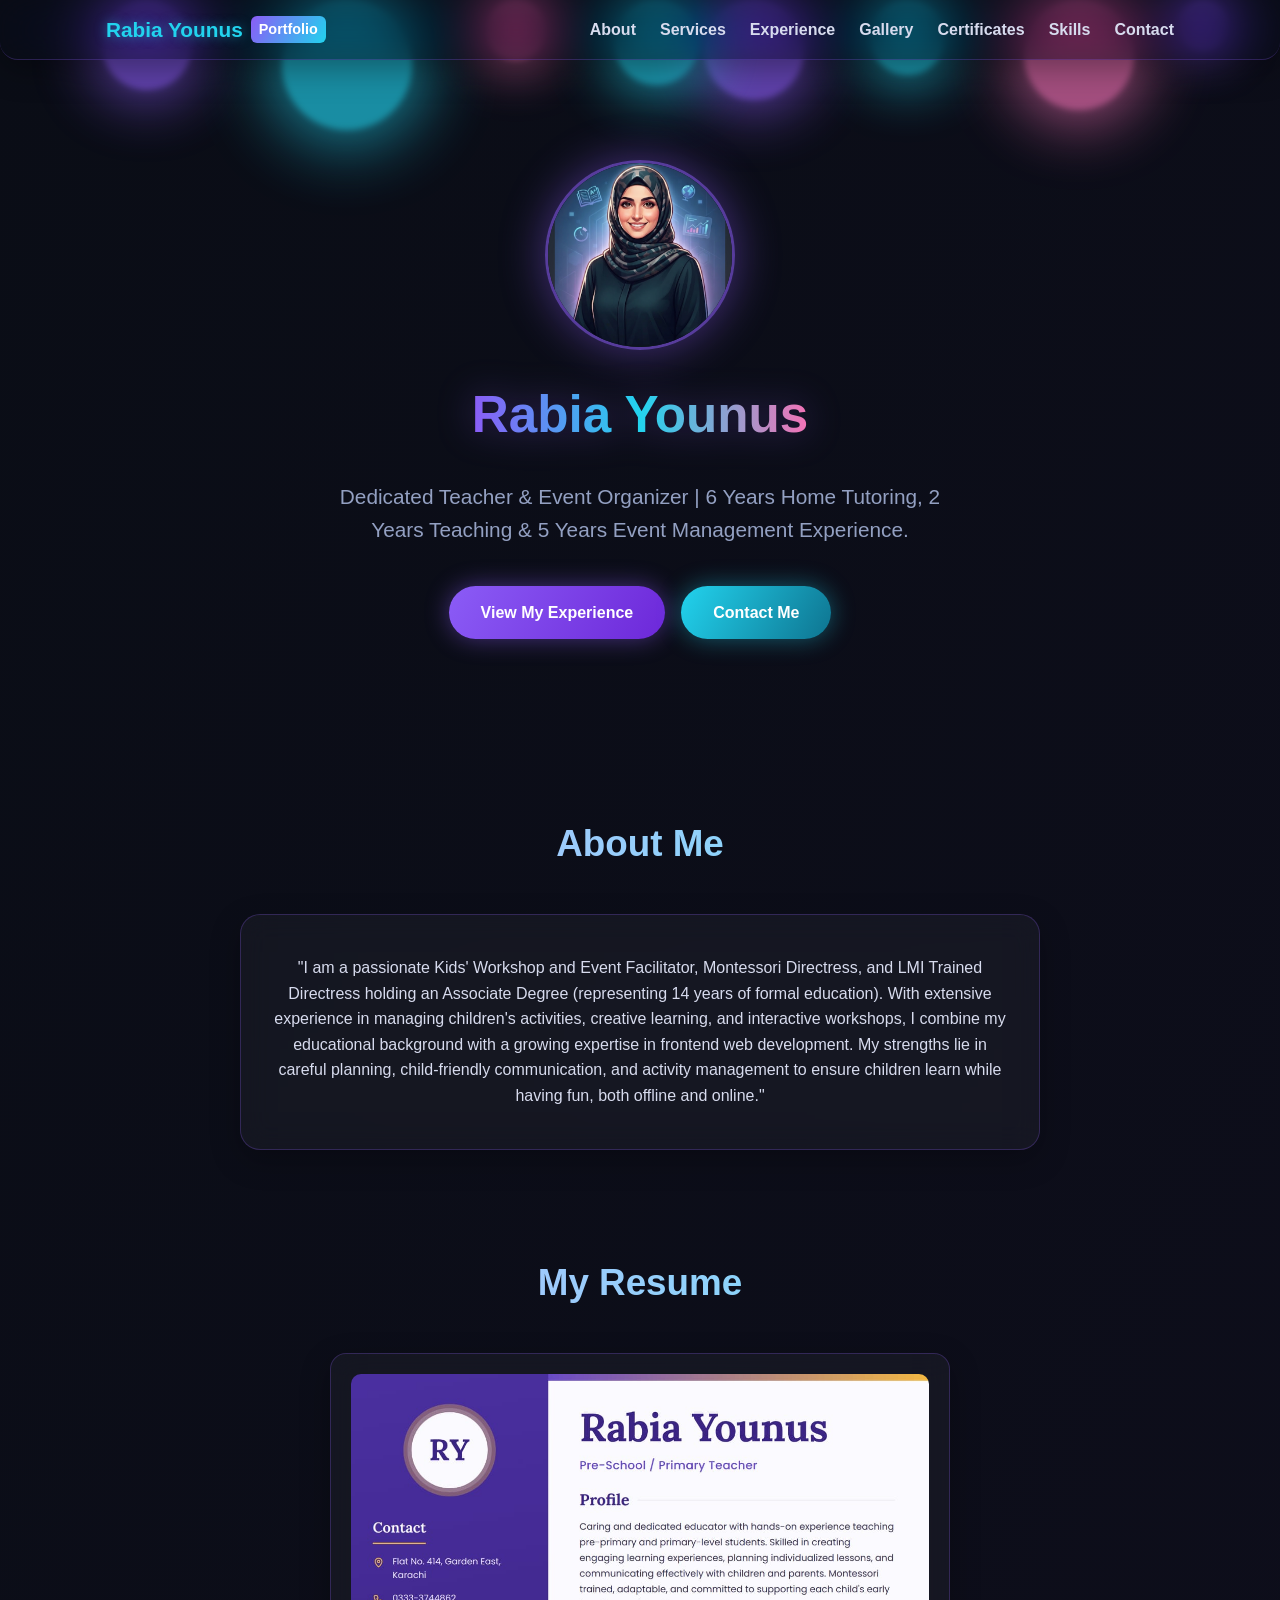
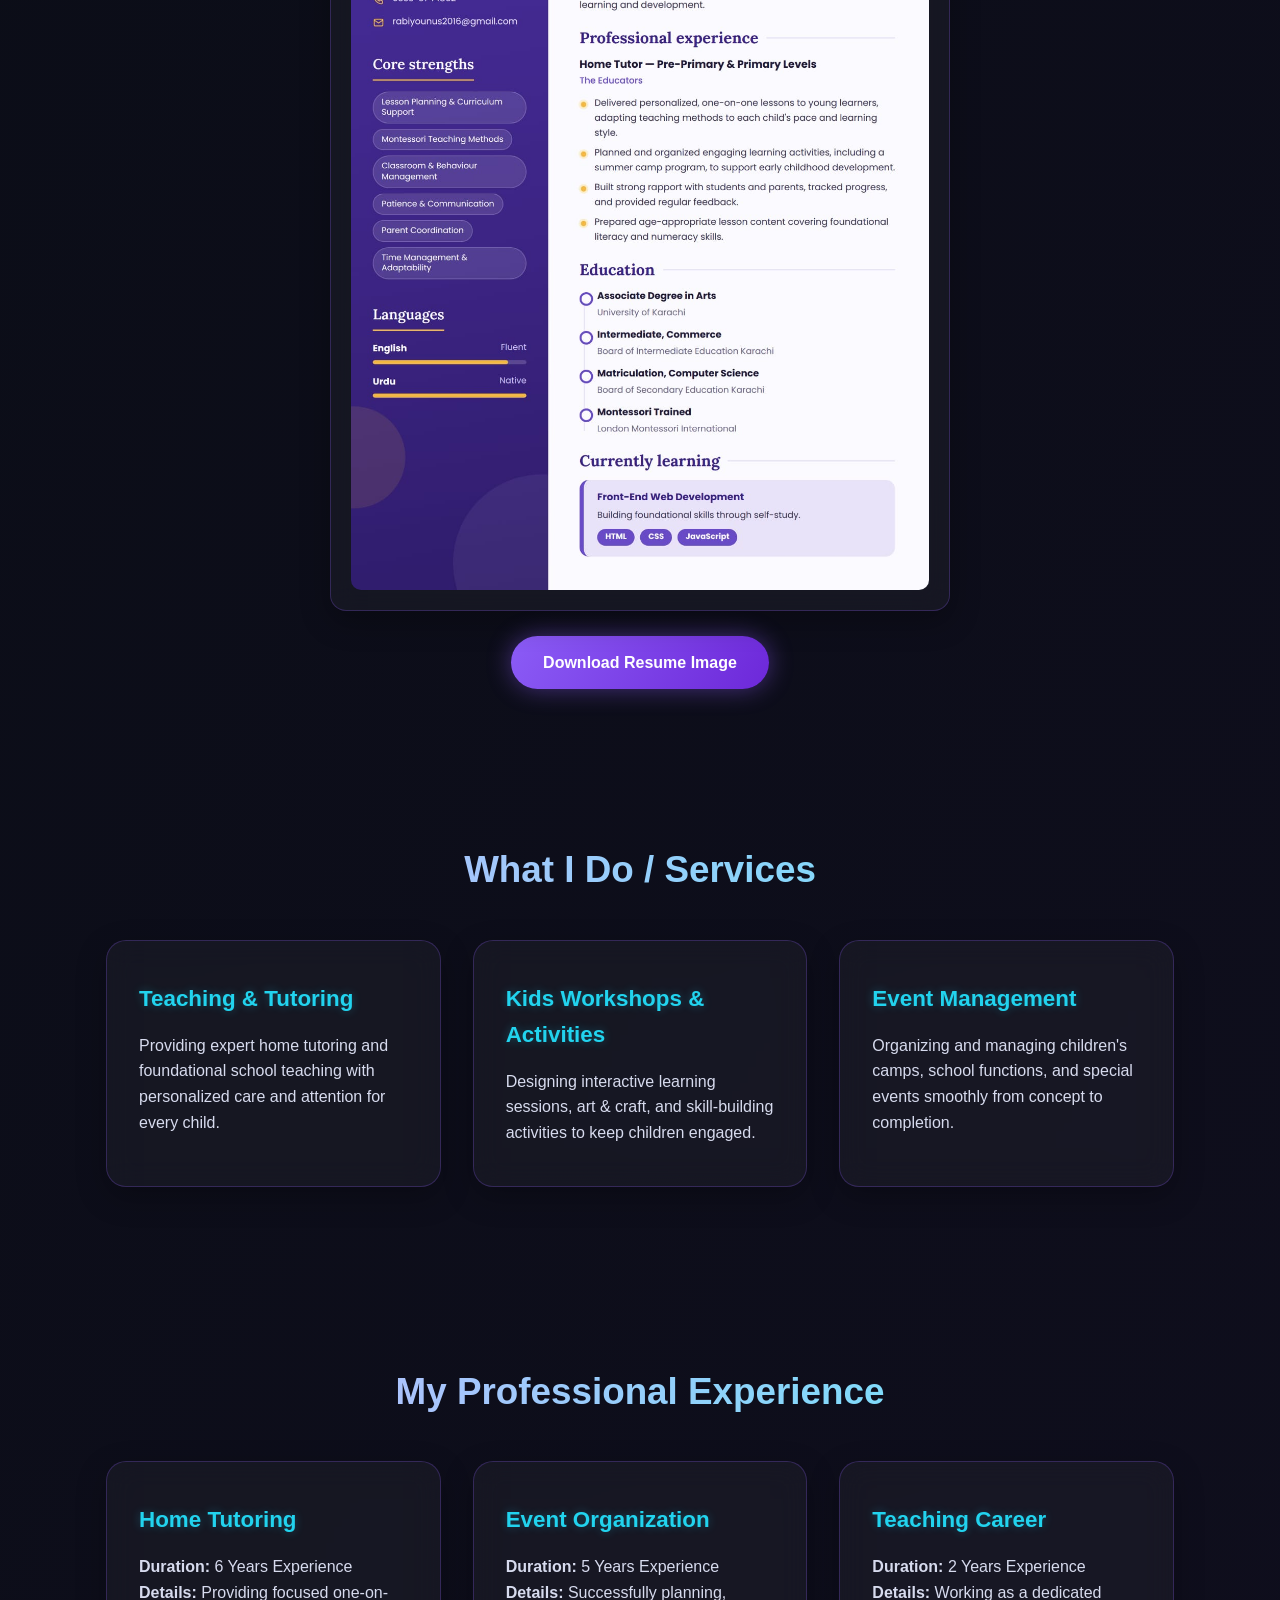
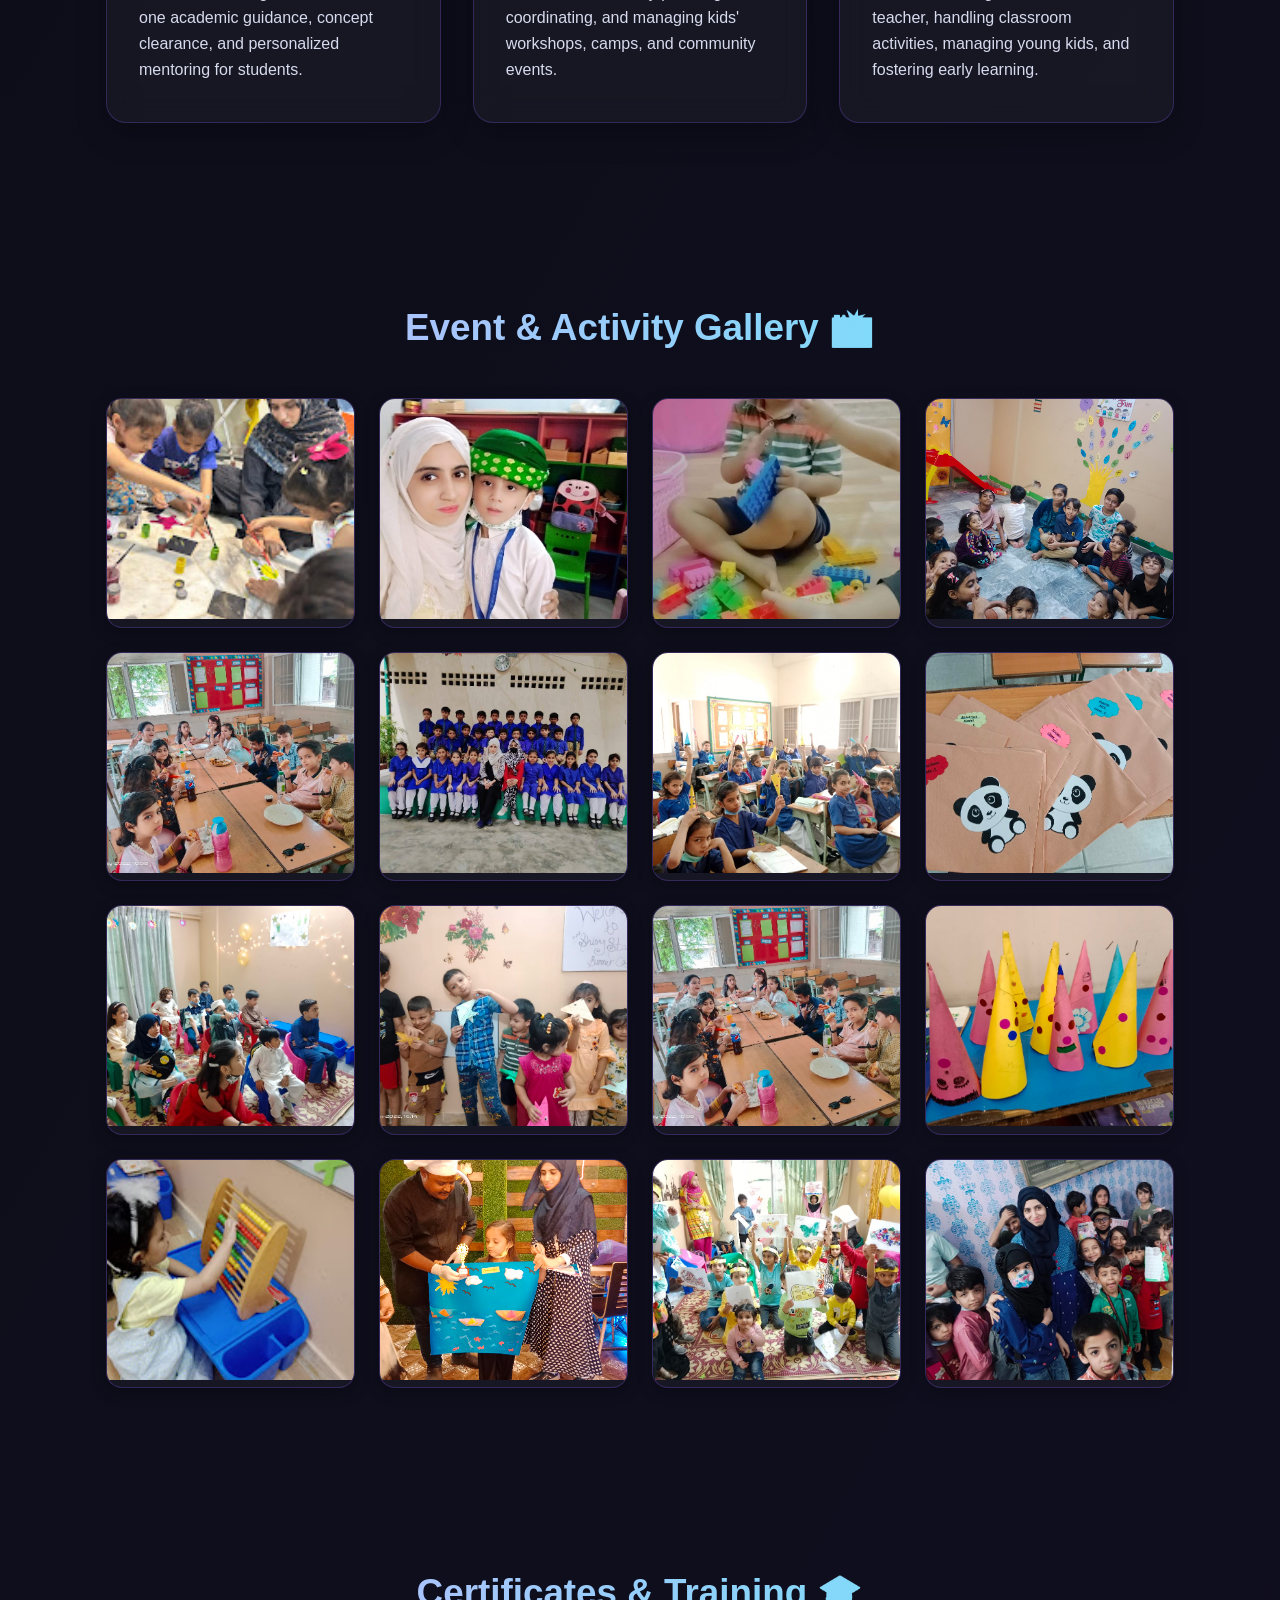
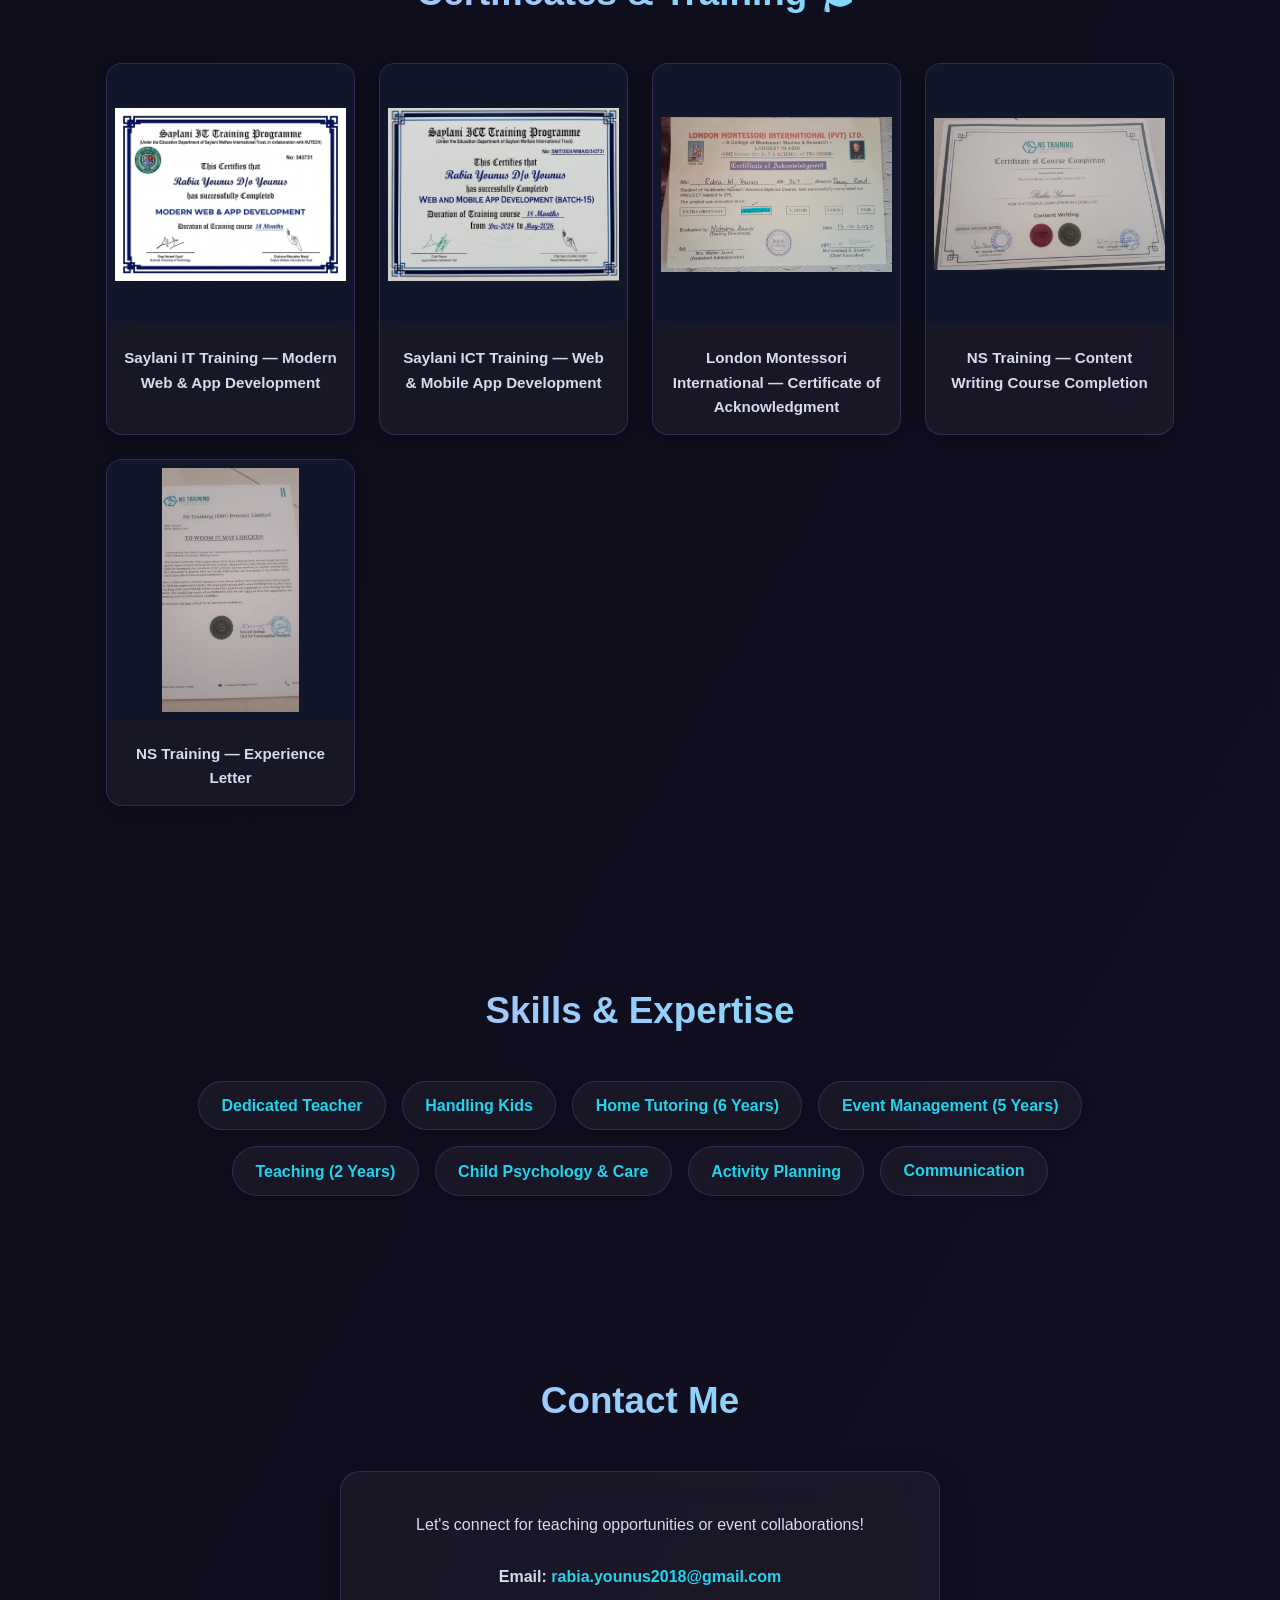
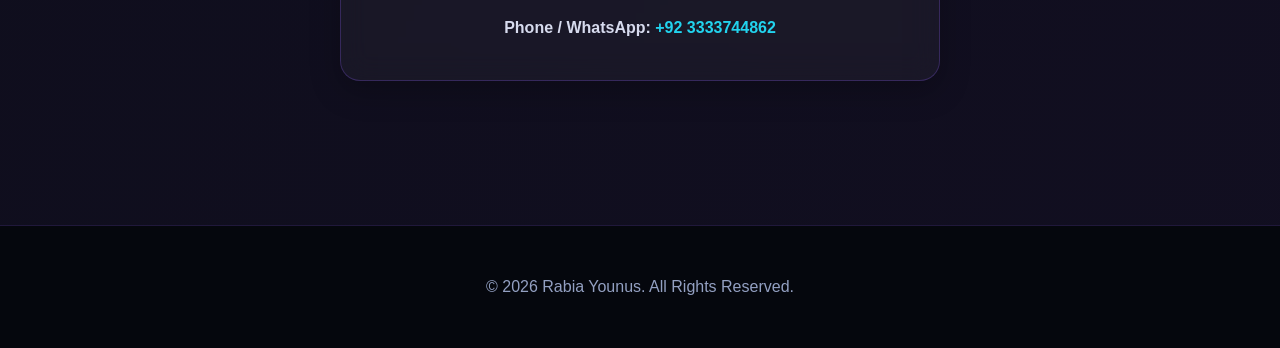
<file: index.html>
<!DOCTYPE html>
<html lang="en">

<head>
    <meta charset="UTF-8">
    <meta name="viewport" content="width=device-width, initial-scale=1.0">

    <link rel="stylesheet" href="style.css">

    <title>Rabia Younus — Educator & Event Facilitator</title>

    <style>

        /* =========================================
           ROOT VARIABLES
        ========================================= */

        :root {
            --primary: #8b5cf6;
            --secondary: #22d3ee;
            --accent: #f472b6;
            --text-color: #d7dbee;
            --muted: #93a0c2;
            --card-bg: rgba(255, 255, 255, 0.04);
            --card-border: rgba(139, 92, 246, 0.25);
            --heading-color: #f4f2ff;
        }


        /* =========================================
           GLOBAL RESET
        ========================================= */

        * {
            margin: 0;
            padding: 0;
            box-sizing: border-box;
            font-family: 'Segoe UI', Tahoma, Geneva, Verdana, sans-serif;
            scroll-behavior: smooth;
        }


        /* =========================================
           BODY
        ========================================= */

        body {
            background: linear-gradient(
                120deg,
                #0a0d16,
                #140f24,
                #0b1a22,
                #0a0d16
            );

            background-size: 400% 400%;
            animation: gradientFlow 18s ease infinite;

            color: var(--text-color);
            line-height: 1.6;

            overflow-x: hidden;
            position: relative;
        }


        @keyframes gradientFlow {

            0% {
                background-position: 0% 50%;
            }

            50% {
                background-position: 100% 50%;
            }

            100% {
                background-position: 0% 50%;
            }

        }


        /* =========================================
           FLOATING BACKGROUND BALLS
        ========================================= */

        .bg-balls {
            position: fixed;
            inset: 0;

            width: 100%;
            height: 100%;

            overflow: hidden;

            z-index: 0;
            pointer-events: none;
        }


        .bg-balls span {
            position: absolute;

            display: block;

            border-radius: 50%;

            filter: blur(3px);

            opacity: 0.65;

            animation: floatBall linear infinite;
        }


        .bg-balls span:nth-child(1) {
            width: 90px;
            height: 90px;
            left: 8%;

            background: #8b5cf6;
            box-shadow: 0 0 60px 10px #8b5cf6;

            animation-duration: 22s;
            animation-delay: 0s;
        }


        .bg-balls span:nth-child(2) {
            width: 130px;
            height: 130px;
            left: 22%;

            background: #22d3ee;
            box-shadow: 0 0 70px 12px #22d3ee;

            animation-duration: 28s;
            animation-delay: -4s;
        }


        .bg-balls span:nth-child(3) {
            width: 60px;
            height: 60px;
            left: 38%;

            background: #f472b6;
            box-shadow: 0 0 50px 10px #f472b6;

            animation-duration: 18s;
            animation-delay: -8s;
        }


        .bg-balls span:nth-child(4) {
            width: 100px;
            height: 100px;
            left: 55%;

            background: #8b5cf6;
            box-shadow: 0 0 60px 10px #8b5cf6;

            animation-duration: 26s;
            animation-delay: -2s;
        }


        .bg-balls span:nth-child(5) {
            width: 75px;
            height: 75px;
            left: 68%;

            background: #22d3ee;
            box-shadow: 0 0 55px 10px #22d3ee;

            animation-duration: 20s;
            animation-delay: -10s;
        }


        .bg-balls span:nth-child(6) {
            width: 110px;
            height: 110px;
            left: 80%;

            background: #f472b6;
            box-shadow: 0 0 65px 12px #f472b6;

            animation-duration: 30s;
            animation-delay: -6s;
        }


        .bg-balls span:nth-child(7) {
            width: 50px;
            height: 50px;
            left: 92%;

            background: #8b5cf6;
            box-shadow: 0 0 45px 8px #8b5cf6;

            animation-duration: 16s;
            animation-delay: -12s;
        }


        .bg-balls span:nth-child(8) {
            width: 85px;
            height: 85px;
            left: 48%;

            background: #22d3ee;
            box-shadow: 0 0 55px 10px #22d3ee;

            animation-duration: 24s;
            animation-delay: -14s;
        }


        @keyframes floatBall {

            0% {
                transform: translateY(110vh) scale(0.8);
                opacity: 0;
            }

            10% {
                opacity: 0.65;
            }

            50% {
                transform: translateY(45vh) scale(1.1);
            }

            90% {
                opacity: 0.65;
            }

            100% {
                transform: translateY(-15vh) scale(0.8);
                opacity: 0;
            }

        }


        /* =========================================
           CONTENT Z-INDEX
        ========================================= */

        header,
        main,
        section,
        footer {
            position: relative;
            z-index: 1;
        }


        /* =========================================
           SCROLL REVEAL
        ========================================= */

        .reveal {
            opacity: 0;
            transform: translateY(30px);

            transition:
                opacity 0.8s ease,
                transform 0.8s ease;
        }


        .reveal.visible {
            opacity: 1;
            transform: translateY(0);
        }


        .grid-3 .card.reveal,
        .gallery-grid .gallery-item.reveal {
            transition-delay: var(--delay, 0s);
        }


        /* =========================================
           HEADER
        ========================================= */

        header {
            background: rgba(10, 13, 22, 0.55);

            backdrop-filter: blur(20px) saturate(180%);
            -webkit-backdrop-filter: blur(20px) saturate(180%);

            border-bottom: 1px solid rgba(139, 92, 246, 0.25);

            border-radius: 0 0 18px 18px;

            box-shadow:
                0 8px 32px rgba(0, 0, 0, 0.35);

            position: fixed;

            width: 100%;

            top: 0;

            z-index: 1000;

            transition:
                background 0.3s ease,
                box-shadow 0.3s ease;
        }


        header.scrolled {
            background: rgba(10, 13, 22, 0.85);

            box-shadow:
                0 8px 32px rgba(139, 92, 246, 0.18);
        }


        /* =========================================
           NAV CONTAINER
        ========================================= */

        .nav-container {
            max-width: 1100px;

            margin: 0 auto;

            display: flex;

            justify-content: space-between;

            align-items: center;

            padding: 0.8rem 1rem;
        }


        /* =========================================
           LOGO
        ========================================= */

        .logo {
            font-weight: 800;

            font-size: 1.3rem;

            display: flex;

            align-items: center;

            gap: 8px;

            color: var(--secondary);

            text-shadow:
                0 0 12px rgba(34, 211, 238, 0.5);

            white-space: nowrap;
        }


        .logo span {
            background:
                linear-gradient(
                    120deg,
                    #8b5cf6,
                    #22d3ee
                );

            backdrop-filter: blur(4px);

            color: #ffffff;

            padding: 2px 8px;

            border-radius: 6px;

            font-size: 0.9rem;

            text-shadow: none;
        }


        /* =========================================
           DESKTOP NAV
        ========================================= */

        nav ul {
            display: flex;

            align-items: center;

            list-style: none;

            gap: 1.5rem;
        }


        nav a {
            position: relative;

            text-decoration: none;

            color: var(--text-color);

            font-weight: 600;

            transition:
                color 0.3s ease,
                text-shadow 0.3s ease;
        }


        nav a:hover {
            color: var(--secondary);

            text-shadow:
                0 0 10px rgba(34, 211, 238, 0.6);
        }


        /* NAV UNDERLINE */

        nav a::after {
            content: '';

            position: absolute;

            left: 0;

            bottom: -4px;

            width: 0;

            height: 2px;

            background: var(--secondary);

            box-shadow:
                0 0 8px var(--secondary);

            transition:
                width 0.3s ease;
        }


        nav a:hover::after {
            width: 100%;
        }


        /* =========================================
           HAMBURGER BUTTON
        ========================================= */

        .menu-toggle {
            display: none;

            border: none;

            background: transparent;

            color: var(--secondary);

            font-size: 2rem;

            cursor: pointer;

            padding: 5px 10px;

            line-height: 1;

            text-shadow:
                0 0 12px rgba(34, 211, 238, 0.6);

            z-index: 1100;
        }


        .menu-toggle:hover {
            color: var(--accent);

            transform: scale(1.08);
        }


        /* =========================================
           SECTIONS
        ========================================= */

        section {
            padding: 7rem 1rem 4rem 1rem;

            max-width: 1100px;

            margin: 0 auto;
        }


        /* =========================================
           HERO
        ========================================= */

        .hero {
            display: flex;

            flex-direction: column;

            align-items: center;

            text-align: center;

            padding-top: 10rem;

            gap: 1.5rem;
        }


        .avatar-img {
            width: 190px;

            height: 190px;

            border-radius: 50%;

            object-fit: cover;

            border:
                3px solid rgba(139, 92, 246, 0.6);

            box-shadow:
                0 0 45px rgba(139, 92, 246, 0.45);

            transition:
                transform 0.4s ease,
                box-shadow 0.4s ease;
        }


        .avatar-img:hover {
            transform:
                scale(1.06)
                rotate(-2deg);

            box-shadow:
                0 0 60px rgba(34, 211, 238, 0.55);
        }


        .hero h1 {
            font-size: 3.2rem;

            font-weight: 800;

            background:
                linear-gradient(
                    90deg,
                    #8b5cf6,
                    #22d3ee 50%,
                    #f472b6
                );

            -webkit-background-clip: text;

            background-clip: text;

            color: transparent;

            filter:
                drop-shadow(
                    0 0 18px
                    rgba(139, 92, 246, 0.35)
                );
        }


        .hero p {
            font-size: 1.3rem;

            color: var(--muted);

            max-width: 650px;

            font-weight: 400;
        }


        /* =========================================
           BUTTONS
        ========================================= */

        .btn-group {
            display: flex;

            gap: 1rem;

            margin-top: 1rem;
        }


        .btn {
            display: inline-block;

            background:
                linear-gradient(
                    120deg,
                    #8b5cf6,
                    #6d28d9
                );

            color: white;

            padding:
                0.85rem 2rem;

            border-radius: 30px;

            text-decoration: none;

            font-weight: 600;

            box-shadow:
                0 0 25px
                rgba(139, 92, 246, 0.45);

            transition:
                transform 0.3s ease,
                box-shadow 0.3s ease;
        }


        .btn:hover {
            transform:
                translateY(-3px);

            box-shadow:
                0 0 35px
                rgba(139, 92, 246, 0.7);
        }


        .btn-secondary {
            background:
                linear-gradient(
                    120deg,
                    #22d3ee,
                    #0e7490
                );

            box-shadow:
                0 0 25px
                rgba(34, 211, 238, 0.4);
        }


        .btn-secondary:hover {
            box-shadow:
                0 0 35px
                rgba(34, 211, 238, 0.65);
        }


        /* =========================================
           HEADINGS
        ========================================= */

        h2 {
            font-size: 2.3rem;

            margin-bottom: 2.5rem;

            text-align: center;

            font-weight: 800;

            background:
                linear-gradient(
                    90deg,
                    #c4b5fd,
                    #67e8f9
                );

            -webkit-background-clip: text;

            background-clip: text;

            color: transparent;
        }


        /* =========================================
           CARDS
        ========================================= */

        .grid-3 {
            display: grid;

            grid-template-columns:
                repeat(
                    auto-fit,
                    minmax(300px, 1fr)
                );

            gap: 2rem;
        }


        .card {
            background: var(--card-bg);

            backdrop-filter: blur(14px);

            -webkit-backdrop-filter:
                blur(14px);

            padding:
                2.5rem 2rem;

            border-radius: 20px;

            box-shadow:
                0 10px 30px
                rgba(0, 0, 0, 0.25);

            border:
                1px solid
                var(--card-border);

            transition:
                transform 0.35s ease,
                box-shadow 0.35s ease,
                background 0.35s ease,
                border-color 0.35s ease;
        }


        .card:hover {
            transform:
                translateY(-5px);

            border-color:
                rgba(34, 211, 238, 0.55);

            box-shadow:
                0 15px 40px
                rgba(34, 211, 238, 0.18);
        }


        .card h3 {
            margin-bottom: 1rem;

            color: var(--secondary);

            font-size: 1.4rem;

            text-shadow:
                0 0 10px
                rgba(34, 211, 238, 0.3);
        }


        /* =========================================
           GALLERY
        ========================================= */

        .gallery-grid {
            display: grid;

            grid-template-columns:
                repeat(
                    auto-fit,
                    minmax(220px, 1fr)
                );

            gap: 1.5rem;
        }


        .gallery-item {
            overflow: hidden;

            border-radius: 16px;

            box-shadow:
                0 4px 15px
                rgba(0, 0, 0, 0.25);

            background:
                var(--card-bg);

            backdrop-filter:
                blur(10px);

            border:
                1px solid
                var(--card-border);

            transition:
                border-color 0.35s ease,
                box-shadow 0.35s ease;
        }


        .gallery-item:hover {
            border-color:
                rgba(244, 114, 182, 0.5);

            box-shadow:
                0 8px 28px
                rgba(244, 114, 182, 0.2);
        }


        .gallery-item img {
            width: 100%;

            height: 220px;

            object-fit: cover;

            transition:
                transform 0.4s ease;
        }


        .gallery-item img:hover {
            transform:
                scale(1.05);
        }


        /* =========================================
           CERTIFICATES
        ========================================= */

        .cert-item .cert-caption {
            padding:
                0.9rem 1rem;

            font-weight: 600;

            font-size: 0.95rem;

            color: var(--text-color);

            text-align: center;
        }


        .cert-item img {
            height: 260px;

            object-fit: contain;

            background: #12162a;

            padding: 0.5rem;
        }


        /* =========================================
           RESUME
        ========================================= */

        .cv-single-wrap {
            max-width: 620px;

            margin: 0 auto;

            border-radius: 16px;

            box-shadow:
                0 10px 30px
                rgba(0, 0, 0, 0.3);

            background:
                var(--card-bg);

            backdrop-filter:
                blur(14px);

            border:
                1px solid
                var(--card-border);

            padding: 20px;

            transition:
                border-color 0.35s ease,
                box-shadow 0.35s ease;
        }


        .cv-single-wrap:hover {
            border-color:
                rgba(34, 211, 238, 0.5);

            box-shadow:
                0 15px 40px
                rgba(34, 211, 238, 0.18);
        }


        .cv-single-img {
            width: 100%;

            height: auto;

            border-radius: 10px;

            display: block;

            transition:
                transform 0.5s ease;
        }


        .cv-single-wrap:hover
        .cv-single-img {
            transform:
                scale(1.015);
        }


        /* =========================================
           CONTACT
        ========================================= */

        .contact-link {
            color: var(--secondary);

            text-decoration: none;

            font-weight: bold;

            position: relative;

            transition:
                color 0.3s ease,
                text-shadow 0.3s ease;
        }


        .contact-link::after {
            content: '';

            position: absolute;

            left: 0;

            bottom: -2px;

            width: 0;

            height: 2px;

            background:
                var(--accent);

            box-shadow:
                0 0 8px
                var(--accent);

            transition:
                width 0.3s ease;
        }


        .contact-link:hover {
            color: var(--accent);

            text-shadow:
                0 0 10px
                rgba(244, 114, 182, 0.6);
        }


        .contact-link:hover::after {
            width: 100%;
        }


        /* =========================================
           SKILLS
        ========================================= */

        .skills-list {
            display: flex;

            flex-wrap: wrap;

            gap: 1rem;

            justify-content: center;
        }


        .skill-badge {
            background:
                var(--card-bg);

            backdrop-filter:
                blur(10px);

            color:
                var(--secondary);

            padding:
                0.7rem 1.4rem;

            border-radius: 30px;

            font-weight: 600;

            box-shadow:
                0 2px 8px
                rgba(0, 0, 0, 0.2);

            border:
                1px solid
                var(--card-border);

            transition:
                transform 0.35s ease,
                box-shadow 0.35s ease,
                background 0.35s ease,
                border-color 0.35s ease;
        }


        .skill-badge:hover {
            transform:
                translateY(-3px);

            border-color:
                var(--secondary);

            box-shadow:
                0 0 18px
                rgba(34, 211, 238, 0.35);
        }


        /* =========================================
           FOOTER
        ========================================= */

        footer {
            text-align: center;

            padding:
                3rem 1rem;

            background:
                #05070d;

            color:
                var(--muted);

            margin-top: 5rem;

            border-top:
                1px solid
                rgba(139, 92, 246, 0.2);

            transition:
                background 0.4s ease;
        }


        /* =========================================
           TABLET + MOBILE NAVBAR
        ========================================= */

        @media (max-width: 768px) {

            .nav-container {
                position: relative;

                padding:
                    0.8rem 1rem;
            }


            /* Show hamburger */

            .menu-toggle {
                display: block;
            }


            /* Mobile navigation */

            header nav {
                position: absolute;

                top: 100%;

                left: 0;

                width: 100%;

                background:
                    rgba(10, 13, 22, 0.97);

                backdrop-filter:
                    blur(20px);

                -webkit-backdrop-filter:
                    blur(20px);

                border-top:
                    1px solid
                    rgba(139, 92, 246, 0.25);

                border-bottom:
                    1px solid
                    rgba(139, 92, 246, 0.25);

                max-height: 0;

                overflow: hidden;

                opacity: 0;

                visibility: hidden;

                transition:
                    max-height 0.4s ease,
                    opacity 0.3s ease,
                    visibility 0.3s ease;
            }


            /* Open mobile menu */

            header nav.open {
                max-height: 500px;

                opacity: 1;

                visibility: visible;
            }


            /* Mobile nav list */

            header nav ul {
                flex-direction: column;

                gap: 0;

                width: 100%;

                padding:
                    0.7rem 0 1rem;
            }


            header nav ul li {
                width: 100%;

                text-align: center;
            }


            header nav ul li a {
                display: block;

                width: 100%;

                padding:
                    0.8rem 1rem;
            }


            header nav ul li a:hover {
                background:
                    rgba(139, 92, 246, 0.12);

                color:
                    var(--secondary);
            }


            /* Remove underline on mobile */

            nav a::after {
                display: none;
            }


            /* Mobile hero */

            .hero {
                padding-top: 8rem;
            }


            .hero h1 {
                font-size: 2.4rem;
            }


            .hero p {
                font-size: 1.05rem;
            }


            /* Mobile buttons */

            .btn-group {
                flex-direction: column;

                width: 100%;

                max-width: 280px;
            }


            .btn {
                width: 100%;

                text-align: center;
            }


            h2 {
                font-size: 1.9rem;
            }

        }


        /* =========================================
           SMALL MOBILE
        ========================================= */

        @media (max-width: 480px) {

            .nav-container {
                padding:
                    0.7rem 0.8rem;
            }


            .logo {
                font-size: 0.95rem;
            }


            .logo span {
                display: none;
            }


            .menu-toggle {
                font-size: 1.8rem;
            }


            .avatar-img {
                width: 150px;

                height: 150px;
            }


            .hero h1 {
                font-size: 2rem;
            }


            .hero p {
                font-size: 1rem;
            }


            section {
                padding-left: 1rem;

                padding-right: 1rem;
            }


            .grid-3 {
                grid-template-columns: 1fr;
            }


            .gallery-grid {
                grid-template-columns: 1fr;
            }


            .card {
                padding:
                    2rem 1.3rem;
            }


            .cv-single-wrap {
                padding: 10px;
            }

        }


        /* =========================================
           REDUCED MOTION
        ========================================= */

        @media (prefers-reduced-motion: reduce) {

            body {
                animation: none;
            }


            .bg-balls span {
                animation: none;

                display: none;
            }


            .reveal {
                opacity: 1;

                transform: none;

                transition: none;
            }

        }

    </style>
</head>


<body>


    <!-- =========================================
         ANIMATED BACKGROUND
    ========================================== -->

    <div class="bg-balls">

        <span></span>
        <span></span>
        <span></span>
        <span></span>

        <span></span>
        <span></span>
        <span></span>
        <span></span>

    </div>


    <!-- =========================================
         HEADER & NAVIGATION
    ========================================== -->

    <header>

        <div class="nav-container">


            <!-- Logo -->

            <div class="logo">

                Rabia Younus

                <span>
                    Portfolio
                </span>

            </div>


            <!-- Hamburger Button -->

            <button
                class="menu-toggle"
                type="button"
                aria-label="Open navigation menu"
                aria-expanded="false">

                &#9776;

            </button>


            <!-- Navigation -->

            <nav>

                <ul>

                    <li>
                        <a href="#about">
                            About
                        </a>
                    </li>

                    <li>
                        <a href="#services">
                            Services
                        </a>
                    </li>

                    <li>
                        <a href="#experience">
                            Experience
                        </a>
                    </li>

                    <li>
                        <a href="#gallery">
                            Gallery
                        </a>
                    </li>

                    <li>
                        <a href="#certificates">
                            Certificates
                        </a>
                    </li>

                    <li>
                        <a href="#skills">
                            Skills
                        </a>
                    </li>

                    <li>
                        <a href="#contact">
                            Contact
                        </a>
                    </li>

                </ul>

            </nav>

        </div>

    </header>


    <!-- =========================================
         HERO SECTION
    ========================================== -->

    <section
        class="hero"
        id="home">


        <img
            src="images/avatar.jpg"
            alt="Rabia Avatar"
            class="avatar-img">


        <h1>
            Rabia Younus
        </h1>


        <p>
            Dedicated Teacher & Event Organizer |
            6 Years Home Tutoring,
            2 Years Teaching &
            5 Years Event Management Experience.
        </p>


        <div class="btn-group">

            <a
                href="#experience"
                class="btn">

                View My Experience

            </a>


            <a
                href="#contact"
                class="btn btn-secondary">

                Contact Me

            </a>

        </div>

    </section>


    <!-- =========================================
         ABOUT
    ========================================== -->

    <section id="about">

        <h2>
            About Me
        </h2>


        <div
            class="card"
            style="
                text-align: center;
                max-width: 800px;
                margin: 0 auto;
            ">

            <p>
                "I am a passionate Kids' Workshop and Event Facilitator,
                Montessori Directress, and LMI Trained Directress holding
                an Associate Degree (representing 14 years of formal education).
                With extensive experience in managing children's activities,
                creative learning, and interactive workshops, I combine my
                educational background with a growing expertise in frontend
                web development. My strengths lie in careful planning,
                child-friendly communication, and activity management to
                ensure children learn while having fun, both offline and online."
            </p>

        </div>

    </section>


    <!-- =========================================
         RESUME
    ========================================== -->

    <section
        id="resume"
        style="
            text-align: center;
            padding: 40px 20px;
        ">

        <h2>
            My Resume
        </h2>


        <div class="cv-single-wrap">

            <img
                src="images/resume.jpg"
                alt="Rabia Younus Resume"
                loading="lazy"
                class="cv-single-img">

        </div>


        <br>


        <a
            href="images/resume.jpg"
            class="btn"
            target="_blank"
            download>

            Download Resume Image

        </a>

    </section>


    <!-- =========================================
         SERVICES
    ========================================== -->

    <section id="services">

        <h2>
            What I Do / Services
        </h2>


        <div class="grid-3">


            <div class="card">

                <h3>
                    Teaching & Tutoring
                </h3>

                <p>
                    Providing expert home tutoring and foundational
                    school teaching with personalized care and
                    attention for every child.
                </p>

            </div>


            <div class="card">

                <h3>
                    Kids Workshops & Activities
                </h3>

                <p>
                    Designing interactive learning sessions,
                    art & craft, and skill-building activities
                    to keep children engaged.
                </p>

            </div>


            <div class="card">

                <h3>
                    Event Management
                </h3>

                <p>
                    Organizing and managing children's camps,
                    school functions, and special events smoothly
                    from concept to completion.
                </p>

            </div>


        </div>

    </section>


    <!-- =========================================
         EXPERIENCE
    ========================================== -->

    <section id="experience">

        <h2>
            My Professional Experience
        </h2>


        <div class="grid-3">


            <div class="card">

                <h3>
                    Home Tutoring
                </h3>

                <p>
                    <strong>
                        Duration:
                    </strong>

                    6 Years Experience
                </p>

                <p>
                    <strong>
                        Details:
                    </strong>

                    Providing focused one-on-one academic guidance,
                    concept clearance, and personalized mentoring
                    for students.
                </p>

            </div>


            <div class="card">

                <h3>
                    Event Organization
                </h3>

                <p>
                    <strong>
                        Duration:
                    </strong>

                    5 Years Experience
                </p>

                <p>
                    <strong>
                        Details:
                    </strong>

                    Successfully planning, coordinating, and managing
                    kids' workshops, camps, and community events.
                </p>

            </div>


            <div class="card">

                <h3>
                    Teaching Career
                </h3>

                <p>
                    <strong>
                        Duration:
                    </strong>

                    2 Years Experience
                </p>

                <p>
                    <strong>
                        Details:
                    </strong>

                    Working as a dedicated teacher, handling classroom
                    activities, managing young kids, and fostering
                    early learning.
                </p>

            </div>


        </div>

    </section>


    <!-- =========================================
         GALLERY
    ========================================== -->

    <section id="gallery">

        <h2>
            Event & Activity Gallery 📸
        </h2>


        <div class="gallery-grid">


            <div class="gallery-item">
                <img
                    src="images/artclass.jpg"
                    alt="Art Class">
            </div>


            <div class="gallery-item">
                <img
                    src="images/teaching.kids.jpg"
                    alt="Teaching Kids">
            </div>


            <div class="gallery-item">
                <img
                    src="images/kids.prepare.jpg"
                    alt="Kids Preparation">
            </div>


            <div class="gallery-item">
                <img
                    src="images/kidsactivity.jpg"
                    alt="Kids Activity">
            </div>


            <div class="gallery-item">
                <img
                    src="images/party.kids.jpg"
                    alt="Kids Party">
            </div>


            <div class="gallery-item">
                <img
                    src="images/schooling.kids.jpg"
                    alt="Schooling Kids">
            </div>


            <div class="gallery-item">
                <img
                    src="images/schooling.pics.jpg"
                    alt="Schooling Activities">
            </div>


            <div class="gallery-item">
                <img
                    src="images/prepare.material.jpg"
                    alt="Preparing Materials">
            </div>


            <div class="gallery-item">
                <img
                    src="images/ramzan.workshop.jpg"
                    alt="Ramzan Workshop">
            </div>


            <div class="gallery-item">
                <img
                    src="images/summercamp.kids.jpg"
                    alt="Summer Camp">
            </div>


            <div class="gallery-item">
                <img
                    src="images/party.kids.jpg"
                    alt="Kids Party">
            </div>


            <div class="gallery-item">
                <img
                    src="images/kids.creativity.jpg"
                    alt="Kids Creativity">
            </div>


            <div class="gallery-item">
                <img
                    src="images/training.kids.jpg"
                    alt="Kids Training">
            </div>


            <div class="gallery-item">
                <img
                    src="images/workshop.3.jpg"
                    alt="Workshop">
            </div>


            <div class="gallery-item">
                <img
                    src="images/workshop1.jpg"
                    alt="Workshop 1">
            </div>


            <div class="gallery-item">
                <img
                    src="images/workshop2.jpg"
                    alt="Workshop 2">
            </div>


        </div>

    </section>


    <!-- =========================================
         CERTIFICATES
    ========================================== -->

    <section id="certificates">

        <h2>
            Certificates & Training 🎓
        </h2>


        <div class="gallery-grid">


            <div class="gallery-item cert-item">

                <a
                    href="images/cert-saylani-web-app.jpg"
                    target="_blank">

                    <img
                        src="images/cert-saylani-web-app.jpg"
                        alt="Saylani IT Training Modern Web and App Development Certificate">

                </a>

                <p class="cert-caption">
                    Saylani IT Training —
                    Modern Web & App Development
                </p>

            </div>


            <div class="gallery-item cert-item">

                <a
                    href="images/cert-saylani-batch15.jpg"
                    target="_blank">

                    <img
                        src="images/cert-saylani-batch15.jpg"
                        alt="Saylani ICT Training Web and Mobile App Development Certificate">

                </a>

                <p class="cert-caption">
                    Saylani ICT Training —
                    Web & Mobile App Development
                </p>

            </div>


            <div class="gallery-item cert-item">

                <a
                    href="images/cert-montessori.jpg"
                    target="_blank">

                    <img
                        src="images/cert-montessori.jpg"
                        alt="London Montessori International Certificate">

                </a>

                <p class="cert-caption">
                    London Montessori International —
                    Certificate of Acknowledgment
                </p>

            </div>


            <div class="gallery-item cert-item">

                <a
                    href="images/cert-content-writing.jpg"
                    target="_blank">

                    <img
                        src="images/cert-content-writing.jpg"
                        alt="NS Training Content Writing Certificate">

                </a>

                <p class="cert-caption">
                    NS Training —
                    Content Writing Course Completion
                </p>

            </div>


            <div class="gallery-item cert-item">

                <a
                    href="images/cert-ns-experience-letter.jpg"
                    target="_blank">

                    <img
                        src="images/cert-ns-experience-letter.jpg"
                        alt="NS Training Experience Letter">

                </a>

                <p class="cert-caption">
                    NS Training —
                    Experience Letter
                </p>

            </div>


        </div>

    </section>


    <!-- =========================================
         SKILLS
    ========================================== -->

    <section id="skills">

        <h2>
            Skills & Expertise
        </h2>


        <div class="skills-list">


            <span class="skill-badge">
                Dedicated Teacher
            </span>


            <span class="skill-badge">
                Handling Kids
            </span>


            <span class="skill-badge">
                Home Tutoring (6 Years)
            </span>


            <span class="skill-badge">
                Event Management (5 Years)
            </span>


            <span class="skill-badge">
                Teaching (2 Years)
            </span>


            <span class="skill-badge">
                Child Psychology & Care
            </span>


            <span class="skill-badge">
                Activity Planning
            </span>


            <span class="skill-badge">
                Communication
            </span>


        </div>

    </section>


    <!-- =========================================
         CONTACT
    ========================================== -->

    <section id="contact">

        <h2>
            Contact Me
        </h2>


        <div
            class="card"
            style="
                text-align: center;
                max-width: 600px;
                margin: 0 auto;
            ">


            <p>
                Let's connect for teaching opportunities
                or event collaborations!
            </p>


            <br>


            <p>

                <strong>
                    Email:
                </strong>

                <a
                    href="mailto:rabia.younus2018@gmail.com"
                    class="contact-link">

                    rabia.younus2018@gmail.com

                </a>

            </p>


            <br>


            <p>

                <strong>
                    Phone / WhatsApp:
                </strong>

                <a
                    href="tel:+923333744862"
                    class="contact-link">

                    +92 3333744862

                </a>

            </p>


        </div>

    </section>


    <!-- =========================================
         FOOTER
    ========================================== -->

    <footer>

        <p>
            &copy; 2026 Rabia Younus.
            All Rights Reserved.
        </p>

    </footer>


    <!-- =========================================
         JAVASCRIPT
    ========================================== -->

    <script>

        (function () {


            /* =====================================
               SELECT ELEMENTS
            ===================================== */

            var header =
                document.querySelector('header');

            var menuToggle =
                document.querySelector('.menu-toggle');

            var navigation =
                document.querySelector('header nav');


            /* =====================================
               HAMBURGER MENU
            ===================================== */

            menuToggle.addEventListener(
                'click',
                function () {

                    var isOpen =
                        navigation.classList.toggle('open');


                    menuToggle.setAttribute(
                        'aria-expanded',
                        isOpen ? 'true' : 'false'
                    );


                    menuToggle.setAttribute(
                        'aria-label',
                        isOpen
                            ? 'Close navigation menu'
                            : 'Open navigation menu'
                    );


                    menuToggle.innerHTML =
                        isOpen
                            ? '&times;'
                            : '&#9776;';

                }
            );


            /* =====================================
               CLOSE MENU AFTER LINK CLICK
            ===================================== */

            navigation
                .querySelectorAll('a')
                .forEach(function (link) {


                    link.addEventListener(
                        'click',
                        function () {


                            navigation.classList.remove(
                                'open'
                            );


                            menuToggle.setAttribute(
                                'aria-expanded',
                                'false'
                            );


                            menuToggle.setAttribute(
                                'aria-label',
                                'Open navigation menu'
                            );


                            menuToggle.innerHTML =
                                '&#9776;';

                        }
                    );

                });


            /* =====================================
               HEADER SCROLL EFFECT
            ===================================== */

            function onScroll() {


                if (window.scrollY > 30) {

                    header.classList.add(
                        'scrolled'
                    );

                } else {

                    header.classList.remove(
                        'scrolled'
                    );

                }

            }


            window.addEventListener(
                'scroll',
                onScroll,
                { passive: true }
            );


            onScroll();


            /* =====================================
               SCROLL REVEAL TARGETS
            ===================================== */

            var targets =
                document.querySelectorAll(
                    'section .card, ' +
                    '.gallery-item, ' +
                    '.skills-list, ' +
                    '.hero h1, ' +
                    '.hero p, ' +
                    '.hero .btn-group, ' +
                    'section > h2'
                );


            targets.forEach(
                function (el, i) {


                    el.classList.add(
                        'reveal'
                    );


                    el.style.setProperty(
                        '--delay',
                        (i % 6) * 0.08 + 's'
                    );

                }
            );


            /* =====================================
               INTERSECTION OBSERVER
            ===================================== */

            if (
                'IntersectionObserver'
                in window
            ) {


                var observer =
                    new IntersectionObserver(
                        function (entries) {


                            entries.forEach(
                                function (entry) {


                                    if (
                                        entry.isIntersecting
                                    ) {


                                        entry.target.classList.add(
                                            'visible'
                                        );


                                        observer.unobserve(
                                            entry.target
                                        );

                                    }

                                }
                            );

                        },
                        {
                            threshold: 0.12,

                            rootMargin:
                                '0px 0px -40px 0px'
                        }
                    );


                targets.forEach(
                    function (el) {

                        observer.observe(el);

                    }
                );


            } else {


                targets.forEach(
                    function (el) {

                        el.classList.add(
                            'visible'
                        );

                    }
                );

            }


        })();

    </script>


</body>

</html>
</file>
<file: style.css>

</file>
